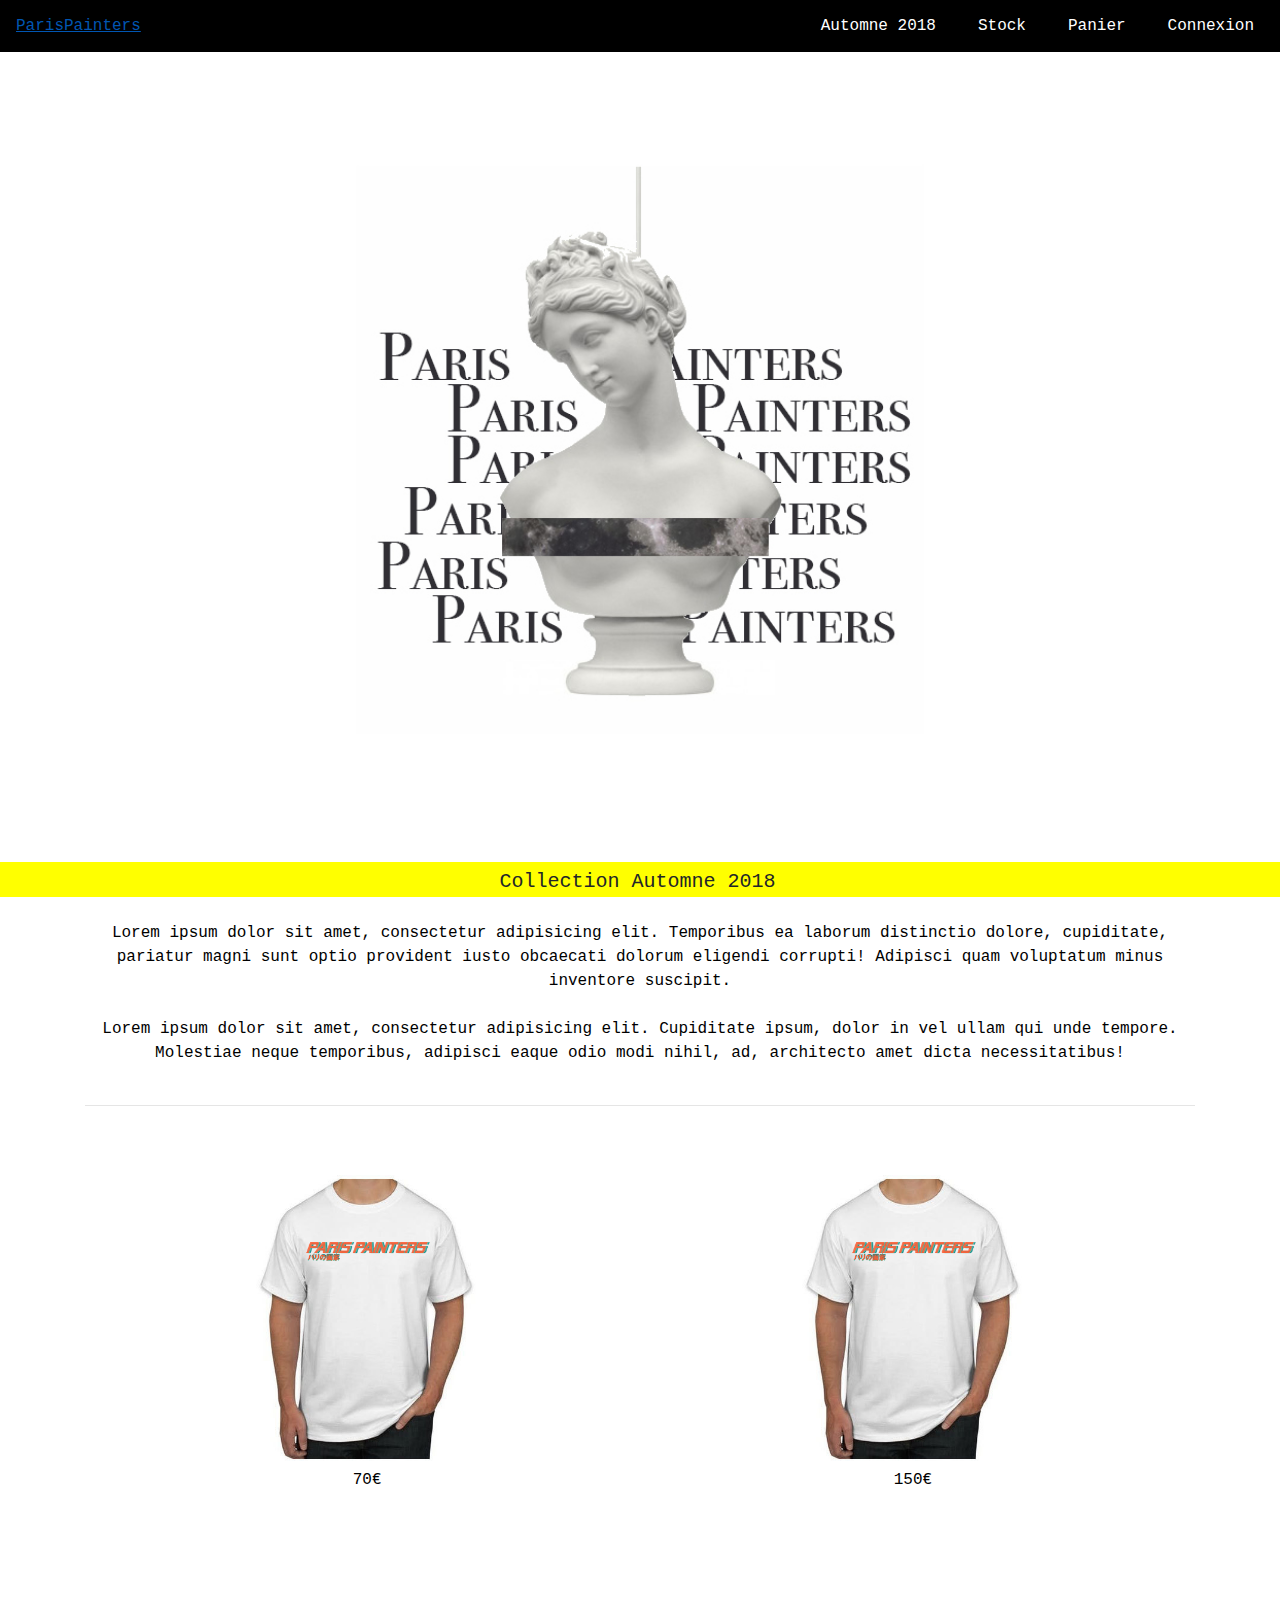
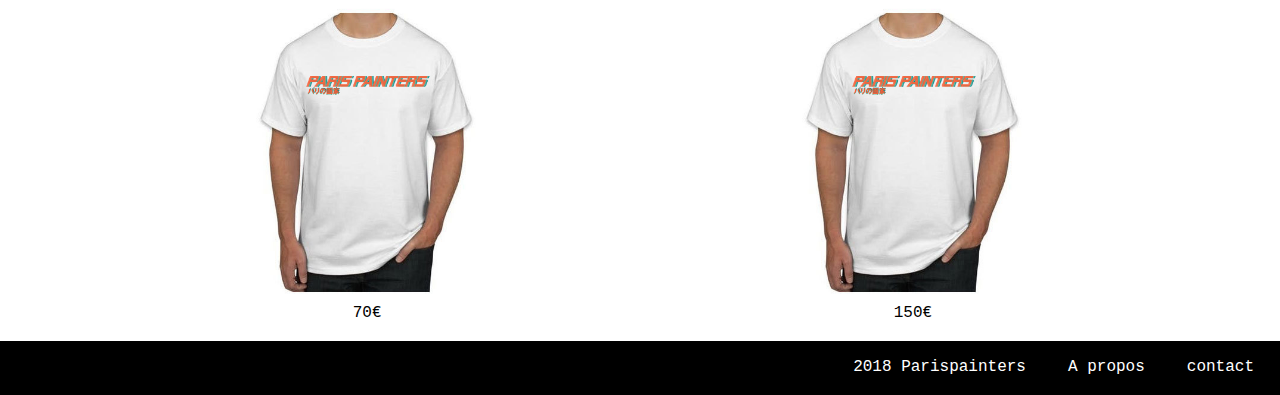
<file: index.html>
<!DOCTYPE html>
<html>
<head>
	<link rel="icon" href="images/logo.png" type="image/x-icon" />
	<meta name="viewport" content="width=device-width, initial-scale=1">
		<link rel="stylesheet" type="text/css" href="https://stackpath.bootstrapcdn.com/bootstrap/4.1.3/css/bootstrap.min.css">
			<meta name="google-site-verification" content="hoAVBTC8plH3aLV0XzBjMt0F35vbaP3ljVnjMsO0-7Q" />
				<link rel="stylesheet" type="text/css" href="css/main.css">
	<link rel="stylesheet" href="https://use.fontawesome.com/releases/v5.4.1/css/all.css" integrity="sha384-5sAR7xN1Nv6T6+dT2mhtzEpVJvfS3NScPQTrOxhwjIuvcA67KV2R5Jz6kr4abQsz" crossorigin="anonymous">
	<title>ParisPainters</title>
</head>
<body>
	<nav>				
		<ul>
		  <li class="navdroite"><a href="">ParisPainters</a></li>
		  <li><a href="">Connexion</a></li>
		  <li><a href=""><i class="fas fa-shopping-cart"></i>  Panier</a></li>
		  <li><a href="">Stock</a></li>
		  <li><a href="">Automne 2018</a></li>
		</ul>
	</nav>	
<div class="maincontainer"></div>
	<div id="barseparation">Collection Automne 2018</div>
		<div class="container"><br> Lorem ipsum dolor sit amet, consectetur adipisicing elit. Temporibus ea laborum distinctio dolore, cupiditate, pariatur magni sunt optio provident iusto obcaecati dolorum eligendi corrupti! Adipisci quam voluptatum minus inventore suscipit.
		<br><br>
		Lorem ipsum dolor sit amet, consectetur adipisicing elit. Cupiditate ipsum, dolor in vel ullam qui unde tempore. Molestiae neque temporibus, adipisci eaque odio modi nihil, ad, architecto amet dicta necessitatibus!
		<br><br><hr><br><br>
		</div>
<div class="row">
	<div class="col-sm-2"></div>
		<div class="col-sm-3">
			<div class="thumbnail">
				<a href="">
					<img src="images/testimage3.jpg" style="width: 100%">
					<div class="caption">
						<p class="boutton">70€</p>	
					</div>
				</a>
			</div>
		</div>
		<div class="col-sm-2"></div>
			<div class="col-sm-3">
			<div class="thumbnail">
				<a href="">
					<img src="images/testimage3.jpg" style="width: 100%">
					<div class="caption">
						<p class="boutton">150€</p>	
					</div>
				</a>
			</div>
		</div>
				<div class="col-sm-2"></div>
</div>
<br>
<br>
<br>
<br>
<div class="row">
	<div class="col-sm-2"></div>
		<div class="col-sm-3">
			<div class="thumbnail">
				<a href="">
					<img src="images/testimage3.jpg" style="width: 100%">
					<div class="caption">
						<p class="boutton">70€</p>	
					</div>
				</a>
			</div>
		</div>
		<div class="col-sm-2"></div>
			<div class="col-sm-3">
			<div class="thumbnail">
				<a href="">
					<img src="images/testimage3.jpg" style="width: 100%">
					<div class="caption">
						<p class="boutton">150€</p>	
					</div>
				</a>
			</div>
		</div>
				<div class="col-sm-2"></div>
</div>
</body>
<footer>
	<div>
	<ul>
		<li class="navdroite" ><a href=""><i class="fab fa-facebook-f"></i></a></li>
		<li class="navdroite" ><a href=""><i class="fab fa-instagram"></i></a></li>
		<li ><a href="">contact</a></li>
		<li ><a href="">A propos</a></li>
		<li ><p><i class="far fa-copyright"></i>2018 Parispainters</p></li>
	</ul>	
	</div>
</footer>



</html>
</file>
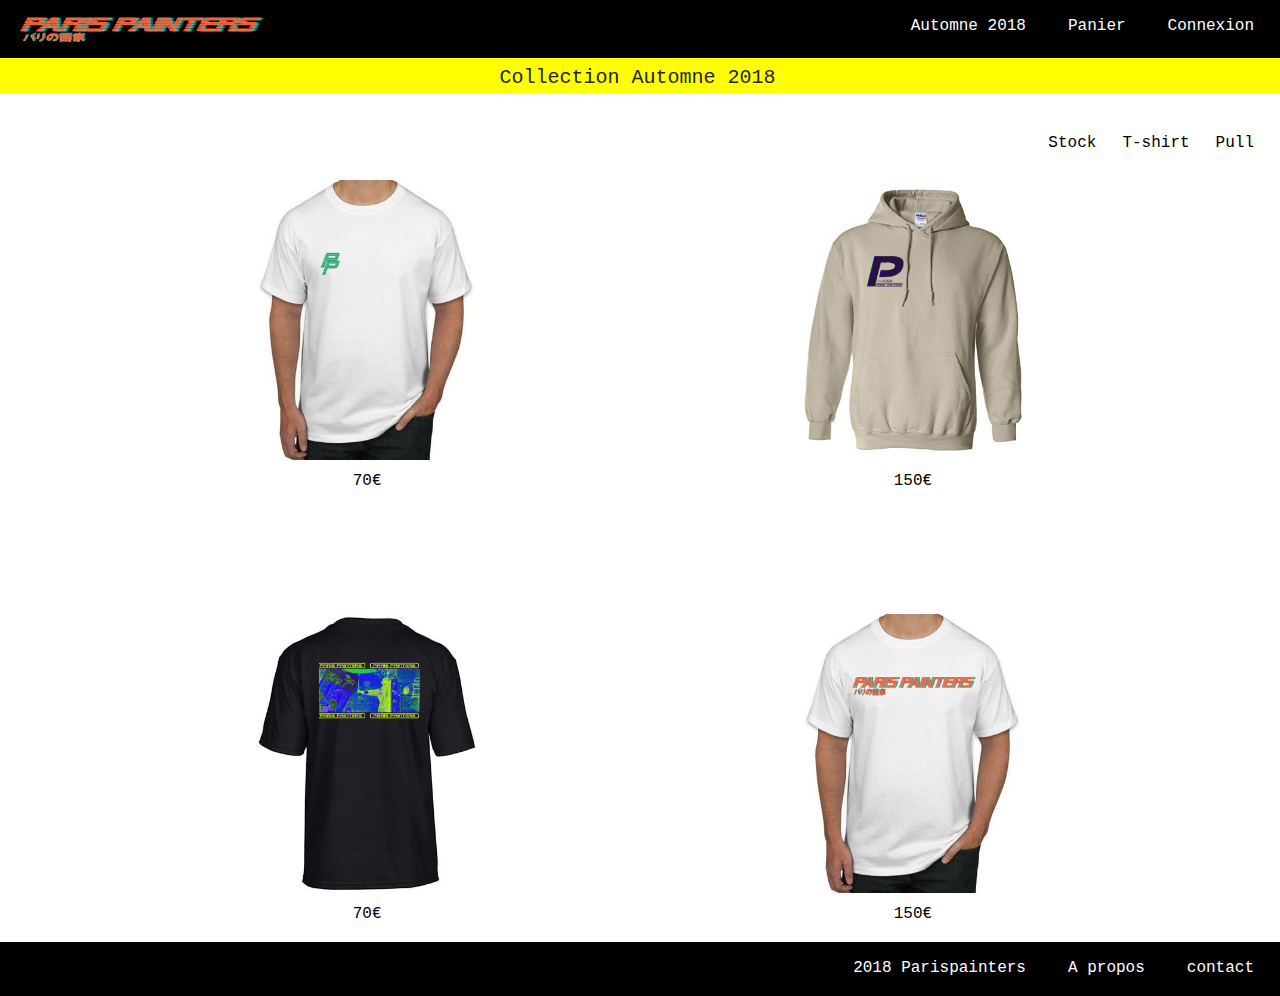
<file: A.html>
<!DOCTYPE html>
<html>
<head>
	<link rel="icon" href="images/logo.png" type="image/x-icon" />
	<meta name="viewport" content="width=device-width, initial-scale=1">
		<link rel="stylesheet" type="text/css" href="https://stackpath.bootstrapcdn.com/bootstrap/4.1.3/css/bootstrap.min.css">
			<meta name="google-site-verification" content="hoAVBTC8plH3aLV0XzBjMt0F35vbaP3ljVnjMsO0-7Q" />
				<link rel="stylesheet" type="text/css" href="css/main.css">
	<link rel="stylesheet" href="https://use.fontawesome.com/releases/v5.4.1/css/all.css" integrity="sha384-5sAR7xN1Nv6T6+dT2mhtzEpVJvfS3NScPQTrOxhwjIuvcA67KV2R5Jz6kr4abQsz" crossorigin="anonymous">
	<title>ParisPainters</title>
</head>
<body>
	<nav>				
		<ul>
		  <li class="navdroite"><a href="Index.html"><img style="width: 250px; height: 30px;" src="images/logo9.png"></a></li>
		  <li><a href="">Connexion</a></li>
		  <li><a href="Panier.html"><i class="fas fa-shopping-cart"></i>  Panier</a></li>
		  <li><a href="A.html">Automne 2018</a></li>
		</ul>
	</nav>
		<div id="barseparation">Collection Automne 2018</div>
	<br>	
		<nav>			
			<ul class="nav2">
				<li><p>Pull</p></li>
				<li><p>T-shirt</p></li>
				<li><p>Stock</p></li>
			</ul>
		</nav>

<div class="row">
	<div class="col-sm-2"></div>
		<div class="col-sm-3">
			<div class="thumbnail">
				<a href="">
					<img src="images/200.jpg" style="width: 100%">
					<div class="caption">
						<p class="boutton">70€</p>	
					</div>
				</a>
			</div>
		</div>
		<div class="col-sm-2"></div>
			<div class="col-sm-3">
			<div class="thumbnail">
				<a href="">
					<img src="images/300.jpg" style="width: 100%">
					<div class="caption">
						<p class="boutton">150€</p>	
					</div>
				</a>
			</div>
		</div>
				<div class="col-sm-2"></div>
</div>
<br>
<br>
<br>
<br>
<div class="row">
	<div class="col-sm-2"></div>
		<div class="col-sm-3">
			<div class="thumbnail">
				<a href="">
					<img src="images/100.jpg" style="width: 100%">
					<div class="caption">
						<p class="boutton">70€</p>	
					</div>
				</a>
			</div>
		</div>
		<div class="col-sm-2"></div>
			<div class="col-sm-3">
			<div class="thumbnail">
				<a href="">
					<img src="images/testimage3.jpg" style="width: 100%">
					<div class="caption">
						<p class="boutton">150€</p>	
					</div>
				</a>
			</div>
		</div>
				<div class="col-sm-2"></div>
</div>
</body>
<footer>
	<div>
	<ul>
		<li class="navdroite" ><a href=""><i class="fab fa-facebook-f"></i></a></li>
		<li class="navdroite" ><a href=""><i class="fab fa-instagram"></i></a></li>
		<li ><a href="">contact</a></li>
		<li ><a href="">A propos</a></li>
		<li ><p><i class="far fa-copyright"></i>2018 Parispainters</p></li>
	</ul>	
	</div>
</footer>



</html>
</file>
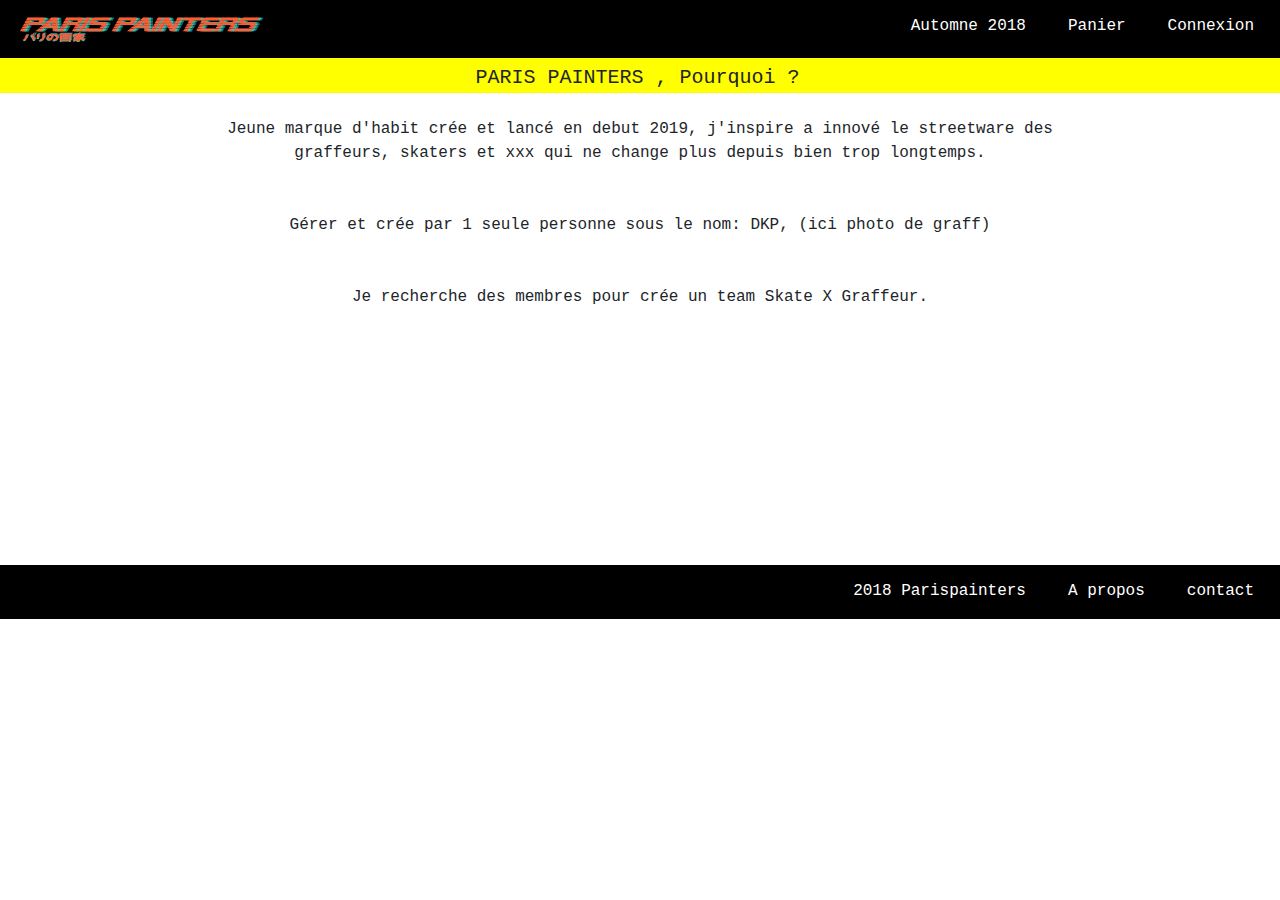
<file: about.html>
<!DOCTYPE html>
<html>
<head>
	<link rel="icon" href="images/logo.png" type="image/x-icon" />
	<meta name="viewport" content="width=device-width, initial-scale=1">
		<link rel="stylesheet" type="text/css" href="https://stackpath.bootstrapcdn.com/bootstrap/4.1.3/css/bootstrap.min.css">
			<meta name="google-site-verification" content="hoAVBTC8plH3aLV0XzBjMt0F35vbaP3ljVnjMsO0-7Q" />
				<link rel="stylesheet" type="text/css" href="css/main.css">
	<link rel="stylesheet" href="https://use.fontawesome.com/releases/v5.4.1/css/all.css" integrity="sha384-5sAR7xN1Nv6T6+dT2mhtzEpVJvfS3NScPQTrOxhwjIuvcA67KV2R5Jz6kr4abQsz" crossorigin="anonymous">
	<title>ParisPainters</title>
</head>
<body>
	<nav>				
		<ul>
		  <li class="navdroite"><a href="Index.html"><img style="width: 250px; height: 30px;" src="images/logo9.png"></a></li>
		  <li><a href="">Connexion</a></li>
		  <li><a href="Panier.html"><i class="fas fa-shopping-cart"></i>  Panier</a></li>
		  <li><a href="A.html">Automne 2018</a></li>
		</ul>
	</nav>
		<div id="barseparation">PARIS PAINTERS , Pourquoi ?</div>
		<br>	
<div class="row">
	<div class="col-sm-2"></div>
		<div class="col-sm-8">
			<p style="text-align: center;">Jeune marque d'habit crée et lancé en debut 2019, j'inspire a innové le streetware des graffeurs, skaters et xxx qui ne change plus depuis bien trop longtemps. 
			<br><br><br> 
			Gérer et crée par 1 seule personne sous le nom: DKP, (ici photo de graff)
			<br><br><br>
			Je recherche des membres pour crée un team Skate X Graffeur.
			</p>
		</div>
	<div class="col-sm-2"></div>
</div>
<br>
<br>
<br>
<br>
<br>
<br>
<br>
<br>
<br>
<br>
</body>
<footer>
	<div>
	<ul>
		<li class="navdroite" ><a href=""><i class="fab fa-facebook-f"></i></a></li>
		<li class="navdroite" ><a href=""><i class="fab fa-instagram"></i></a></li>
		<li ><a href="">contact</a></li>
		<li ><a href="">A propos</a></li>
		<li ><p><i class="far fa-copyright"></i>2018 Parispainters</p></li>
	</ul>	
	</div>
</footer>



</html>
</file>
<file: css/main.css>
body , html {
    margin:0px;
    font-family: "courier new"; 
    height: 100%;
}

ul {
    list-style-type: none;
    margin: 0;
    padding: 0;
    overflow: hidden;
    background-color: black;
}

li {
    float: right;
    padding: 0px 10px 0px 0px;
}

li a {
    display: block;
    color: white;
    text-align: center;
    padding: 14px 16px;
    text-decoration: none;
}

li p{
    display: block;
    color: white;
    text-align: center;
    padding: 14px 16px 0px 0px;
    text-decoration: none;
}

button{
    float: center;
}

a::hover{
    color: grey;
}


.navdroite{
    float: left;
}

.nav2{
    background-color: white;
}

.nav2 p{
    color: black;
    text-align:center;
}


.maincontainer{
background-image:url('riversite.jpeg');
height:90%;
background-attachment:fixed;
background-position:center;
background-repeat:no-repeat;
background-size:cover;
}

#barseparation{
    margin: 0px 0px 0px 0px;
    background-color:yellow;
    font-size:20px;
    padding:5px 5px 0px 0px; 
    text-align:center;
    
}


.container{
    margin-top: 0px;
    text-align: center;
    color: black;
}

.footter{
    width: 100%;
    margin: 0px;
    list-style-type: none;
    margin: 0;
    padding: 0;
    overflow: hidden;
    background-color: black;
    display: block;
    color: white;
    text-align: center;
    text-decoration: none;
}

.boutton{
    text-decoration: none;
    text-align: center;
    color: black;
}
</file>
